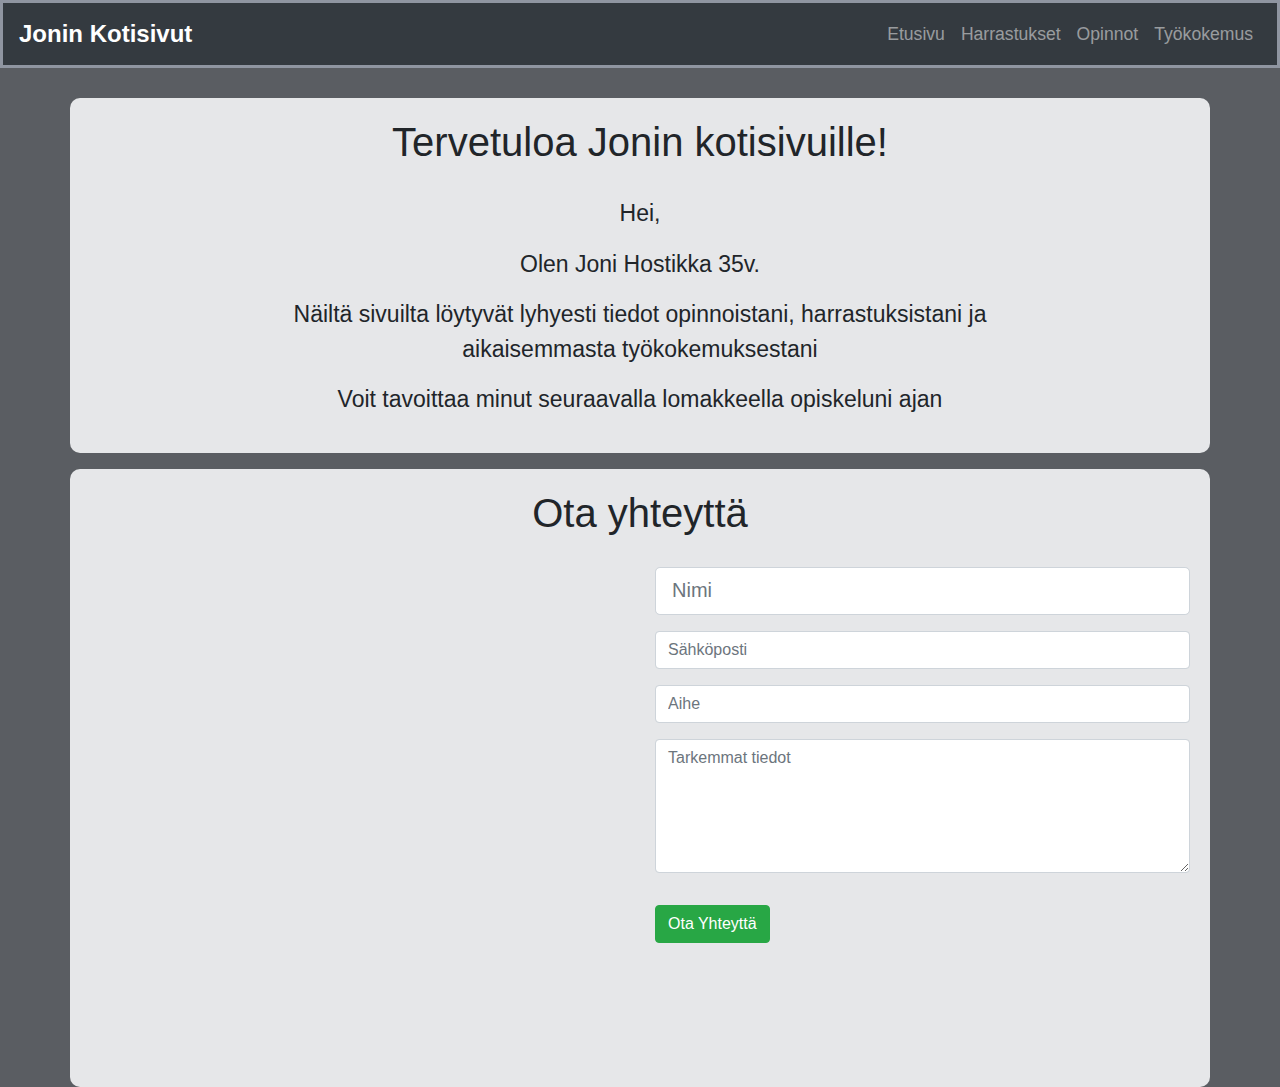
<file: index.html>
<!DOCTYPE html>
<html lang="en">
<head>
    <meta charset="UTF-8">
    <meta http-equiv="X-UA-Compatible" content="IE=edge">
    <meta name="viewport" content="width=device-width, initial-scale=1.0">
    <title>Kotisivut</title>
    <link rel="stylesheet" href="https://maxcdn.bootstrapcdn.com/bootstrap/4.5.2/css/bootstrap.min.css">
    <link rel="stylesheet" href="styles.css">
</head>
<body>
    <header></header>
    <nav class="navbar navbar-expand-lg fixed-top navbar-dark bg-dark">
        <a class="navbar-brand" href="#">Jonin Kotisivut</a>
        <button class="navbar-toggler" type="button" data-toggle="collapse" data-target="#navbarNav" aria-controls="navbarNav" aria-expanded="false" aria-label="Toggle navigation">
            <span class="navbar-toggler-icon"></span>
        </button>
        <div class="collapse navbar-collapse" id="navbarNav">
            <ul class="navbar-nav ml-auto">
                <li class="nav-item">
                    <a class="nav-link" href="index.html">Etusivu</a>
                </li>
                <li class="nav-item">
                    <a class="nav-link" href="Harrastukset.html">Harrastukset</a>
                </li>
                <li class="nav-item">
                    <a class="nav-link" href="Opinnot.html">Opinnot</a>
                </li>
                <li class="nav-item">
                    <a class="nav-link" href="Työkokemus.html">Työkokemus</a>
                </li>
            </ul>
        </div>
    </nav>

    <div class="container mt-5">
        <h1 class="text-center">Tervetuloa Jonin kotisivuille!</h1>
        <div class="row mt-4">
            <div class="col-md-8 offset-md-2">
                <p class="text-center">Hei,</p>
                <p class="text-center">Olen Joni Hostikka 35v.</p>
                <p class="text-center">Näiltä sivuilta löytyvät lyhyesti tiedot opinnoistani, harrastuksistani ja aikaisemmasta työkokemuksestani</p>
                <p class="text-center">Voit tavoittaa minut seuraavalla lomakkeella opiskeluni ajan</p>
            </div>
        </div>
    </div>
    <section class="container mt-3 section" id="contact">
        <h1 class="text-center">Ota yhteyttä</h1>

        <div class="row mt-4">
            <div class="col-lg-6">
                <div style="max-width:100%;overflow:hidden;color:red;width:500px;height:500px;">
                    <div id="embedmap-canvas" style="height:100%; width:100%;max-width:100%;">
                        <iframe style="height:100%;width:100%;border:0;" frameborder="0" src="https://www.google.com/maps/embed/v1/place?q=Kuhmo,+Suomi&key=AIzaSyBFw0Qbyq9zTFTd-tUY6dZWTgaQzuU17R8">
                        </iframe>
                    </div>
                    <a class="googlemaps-html" href="https://www.embed-map.com" id="get-data-forembedmap">https://www.embed-map.com</a>
                    <style>#embedmap-canvas img{max-width:none!important;background:none!important;font-size: inherit;font-weight:inherit;}
                    </style>
                </div>
            </div>

            <div class="col-lg-6">
                <form>
                    <input type="text" class="form-control form-control-lg" placeholder="Nimi">
                    <input type="email" class="form-control mt-3" placeholder="Sähköposti">
                    <input type="text" class="form-control mt-3" placeholder="Aihe">
                    <div class="mb-3 mt-3">
                        <textarea class="form-control" rows="5" id="comment" name="text" placeholder="Tarkemmat tiedot"></textarea>
                    </div>
                </form>
                <button type="button" class="btn btn-success mt-3">Ota Yhteyttä</button>
            </div>
        </div>
        
    </section>
    <script src="https://code.jquery.com/jquery-3.5.1.slim.min.js"></script>
    <script src="https://cdn.jsdelivr.net/npm/@popperjs/core@2.9.3/dist/umd/popper.min.js"></script>
    <script src="https://maxcdn.bootstrapcdn.com/bootstrap/4.5.2/js/bootstrap.min.js"></script>
</body>
</html>
</file>
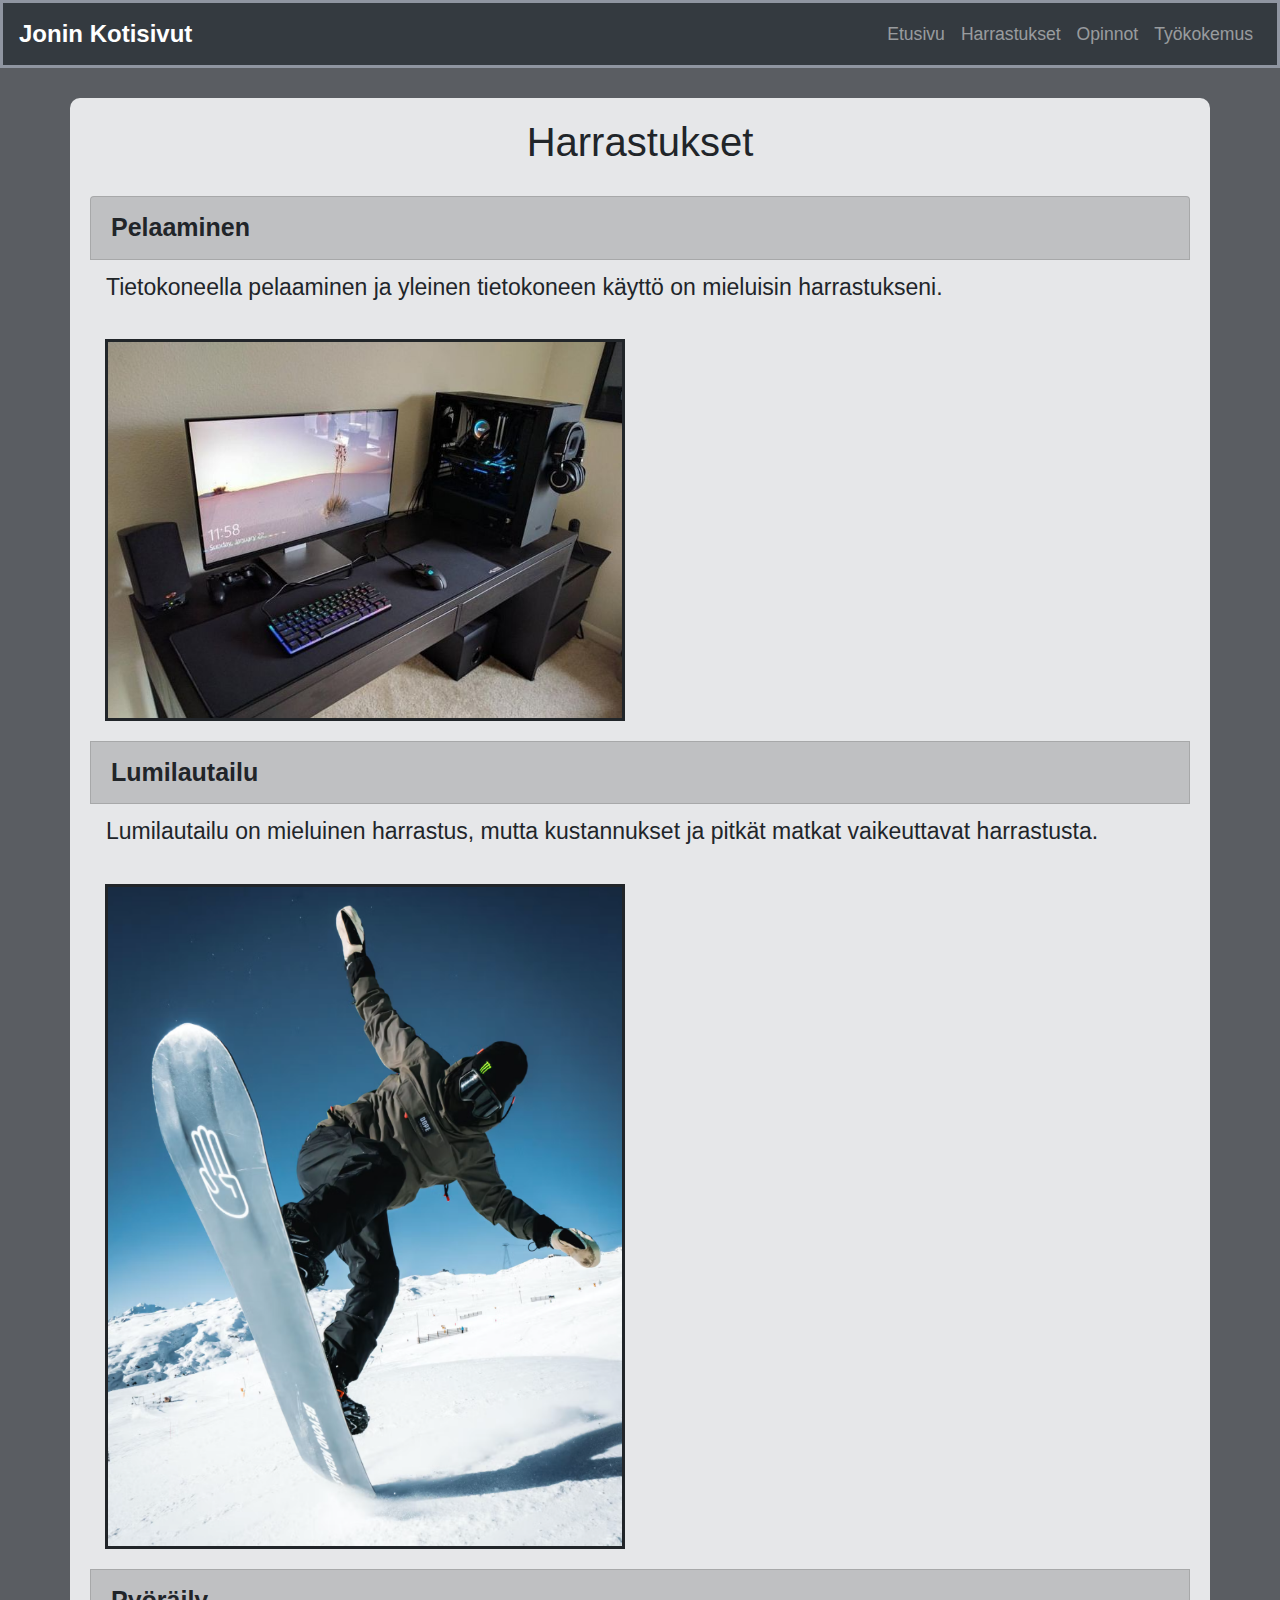
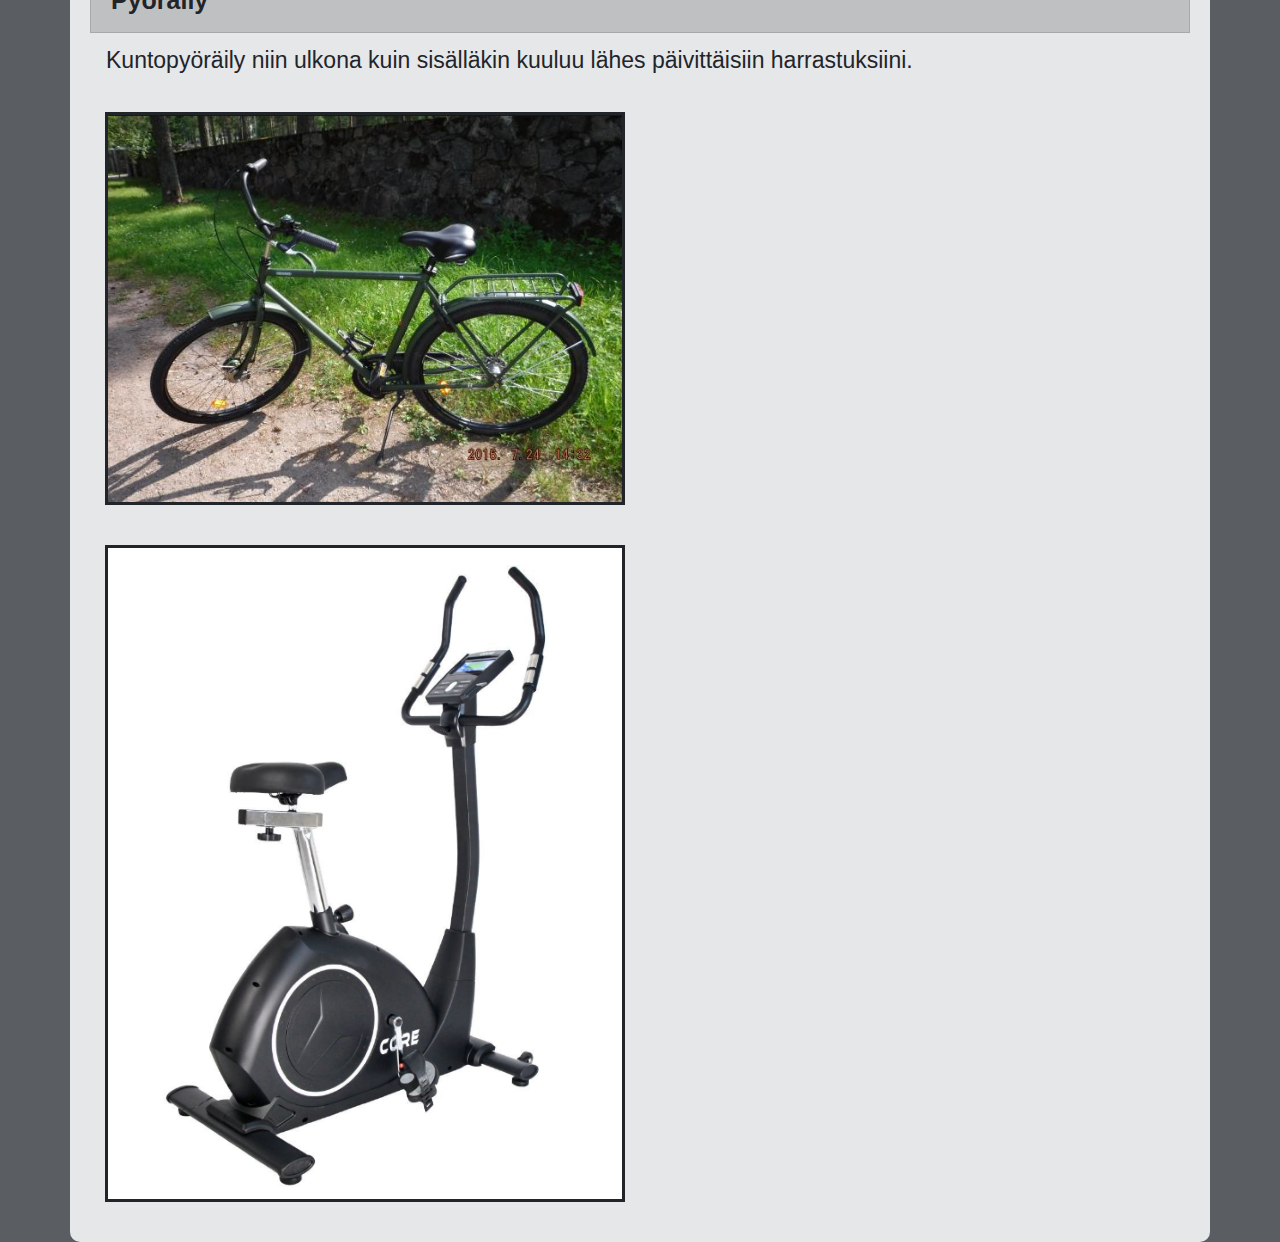
<file: Harrastukset.html>
<!DOCTYPE html>
<html lang="en">
<head>
    <meta charset="UTF-8">
    <meta http-equiv="X-UA-Compatible" content="IE=edge">
    <meta name="viewport" content="width=device-width, initial-scale=1.0">
    <title>Harrastukset</title>
    <link rel="stylesheet" href="https://maxcdn.bootstrapcdn.com/bootstrap/4.5.2/css/bootstrap.min.css">
    <link rel="stylesheet" href="styles.css">
</head>
<body>
    <header></header>
    <nav class="navbar navbar-expand-lg fixed-top navbar-dark bg-dark">
        <a class="navbar-brand" href="#">Jonin Kotisivut</a>
        <button class="navbar-toggler" type="button" data-toggle="collapse" data-target="#navbarNav" aria-controls="navbarNav" aria-expanded="false" aria-label="Toggle navigation">
            <span class="navbar-toggler-icon"></span>
        </button>
        <div class="collapse navbar-collapse" id="navbarNav">
            <ul class="navbar-nav ml-auto">
                <li class="nav-item">
                    <a class="nav-link" href="index.html">Etusivu</a>
                </li>
                <li class="nav-item">
                    <a class="nav-link" href="Harrastukset.html">Harrastukset</a>
                </li>
                <li class="nav-item">
                    <a class="nav-link" href="Opinnot.html">Opinnot</a>
                </li>
                <li class="nav-item">
                    <a class="nav-link" href="Työkokemus.html">Työkokemus</a>
                </li>
            </ul>
        </div>
    </nav>

    <div class="container mt-5">
        <h1 class="text-center">Harrastukset</h1>
        <ul class="list-group mt-4">
            <li class="list-group-item">Pelaaminen</li>
            <p class="ml-3">Tietokoneella pelaaminen ja yleinen tietokoneen käyttö on mieluisin harrastukseni.</p>
            <div class="col-md-6">
                <img src="img/setup.PNG" class="img-fluid" alt="Tietokone">
            </div>
            <li class="list-group-item">Lumilautailu</li>
            <p class="ml-3">Lumilautailu on mieluinen harrastus, mutta kustannukset ja pitkät matkat vaikeuttavat harrastusta.</p>
            <div class="col-md-6">
                <img src="img/lumilautailu.PNG" class="img-fluid" alt="Lumilautailu">
            </div>
            <li class="list-group-item">Pyöräily</li>
            <p class="ml-3">Kuntopyöräily niin ulkona kuin sisälläkin kuuluu lähes päivittäisiin harrastuksiini.</p>
            <div class="col-md-6">
                <img src="img/helkama.PNG" class="img-fluid" alt="Polkupyörä">
            </div>
            <div class="col-md-6">
                <img src="img/kuntopyörä.PNG" class="img-fluid" alt="Kuntopyörä">
            </div>
        </ul>
    </div>

    <script src="https://code.jquery.com/jquery-3.5.1.slim.min.js"></script>
    <script src="https://cdn.jsdelivr.net/npm/@popperjs/core@2.9.3/dist/umd/popper.min.js"></script>
    <script src="https://maxcdn.bootstrapcdn.com/bootstrap/4.5.2/js/bootstrap.min.js"></script>
</body>
</html>
</file>
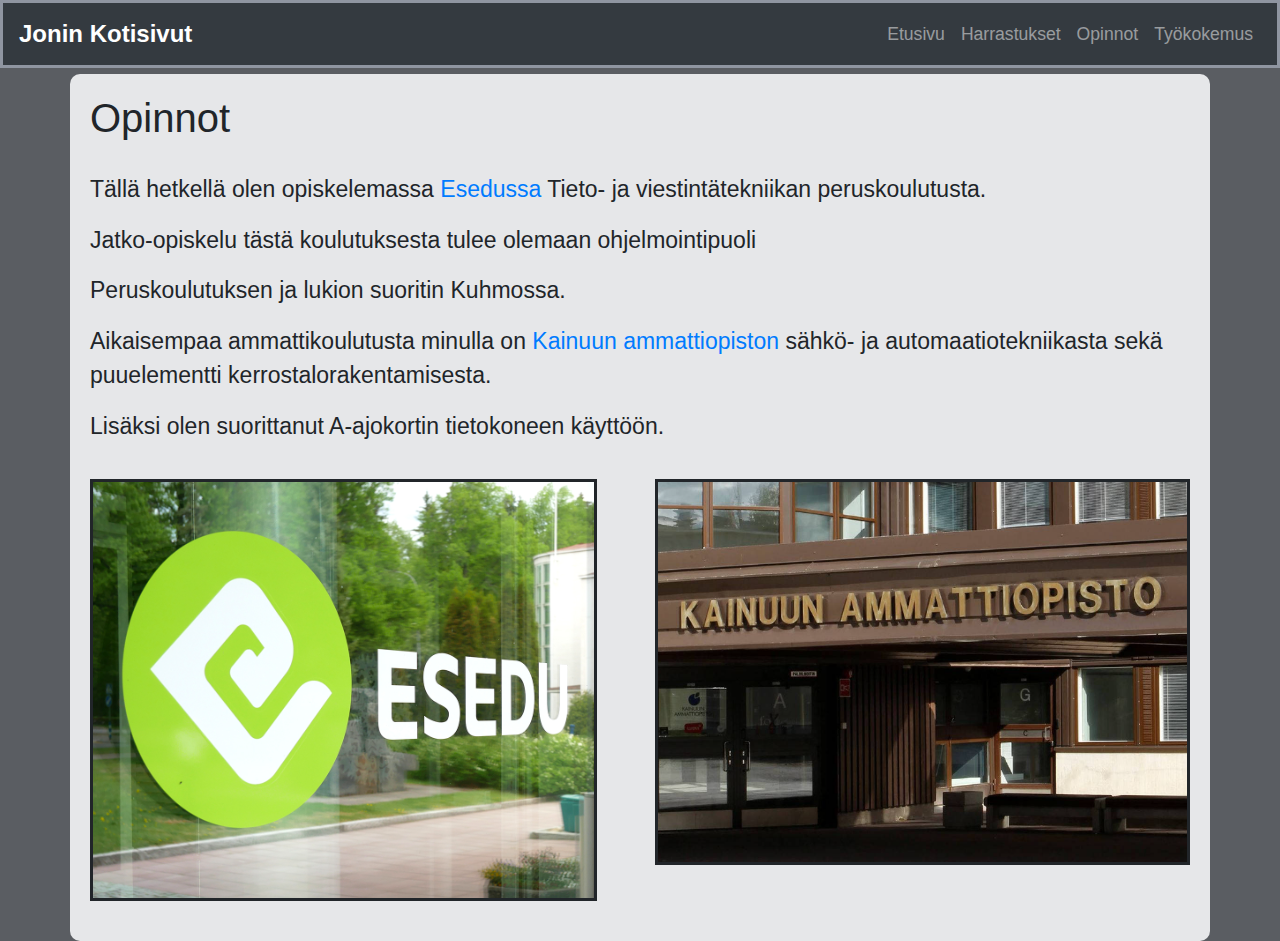
<file: Opinnot.html>
<!DOCTYPE html>
<html lang="en">
<head>
    <meta charset="UTF-8">
    <meta http-equiv="X-UA-Compatible" content="IE=edge">
    <meta name="viewport" content="width=device-width, initial-scale=1.0">
    <title>Opinnot</title>
    <link rel="stylesheet" href="https://maxcdn.bootstrapcdn.com/bootstrap/4.5.2/css/bootstrap.min.css">
    <link rel="stylesheet" href="styles.css">
</head>
<body>
    <header></header>
    <nav class="navbar navbar-expand-lg fixed-top navbar-dark bg-dark">
        <a class="navbar-brand" href="#">Jonin Kotisivut</a>
        <button class="navbar-toggler" type="button" data-toggle="collapse" data-target="#navbarNav" aria-controls="navbarNav" aria-expanded="false" aria-label="Toggle navigation">
            <span class="navbar-toggler-icon"></span>
        </button>
        <div class="collapse navbar-collapse" id="navbarNav">
            <ul class="navbar-nav ml-auto">
                <li class="nav-item">
                    <a class="nav-link" href="index.html">Etusivu</a>
                </li>
                <li class="nav-item">
                    <a class="nav-link" href="Harrastukset.html">Harrastukset</a>
                </li>
                <li class="nav-item">
                    <a class="nav-link" href="Opinnot.html">Opinnot</a>
                </li>
                <li class="nav-item">
                    <a class="nav-link" href="Työkokemus.html">Työkokemus</a>
                </li>
            </ul>
        </div>
    </nav>

    <main class="container mt-4">
        <h1>Opinnot</h1>
        <p>Tällä hetkellä olen opiskelemassa <a href="http://esedu.fi" target="_blank">Esedussa</a> Tieto- ja viestintätekniikan peruskoulutusta.</p>
        <p>Jatko-opiskelu tästä koulutuksesta tulee olemaan ohjelmointipuoli</p>
        <p>Peruskoulutuksen ja lukion suoritin Kuhmossa.</p>
        <p>Aikaisempaa ammattikoulutusta minulla on <a href="http://kao.fi" target="_blank">Kainuun ammattiopiston</a> sähkö- ja automaatiotekniikasta sekä puuelementti kerrostalorakentamisesta.</p>
        <p>Lisäksi olen suorittanut A-ajokortin tietokoneen käyttöön.</p>

        <div class="row">
            <div class="col-md-6">
                <img src="img/esedun.PNG" alt="Esedu logo" class="img-fluid">
            </div>
            <div class="col-md-6">
                <img src="img/kao.PNG" alt="Ammattiopisto" class="img-fluid">
            </div>
        </div>
    </main>

    <script src="https://code.jquery.com/jquery-3.5.1.slim.min.js"></script>
    <script src="https://cdn.jsdelivr.net/npm/@popperjs/core@2.9.3/dist/umd/popper.min.js"></script>
    <script src="https://maxcdn.bootstrapcdn.com/bootstrap/4.5.2/js/bootstrap.min.js"></script>
</body>
</html>
</file>
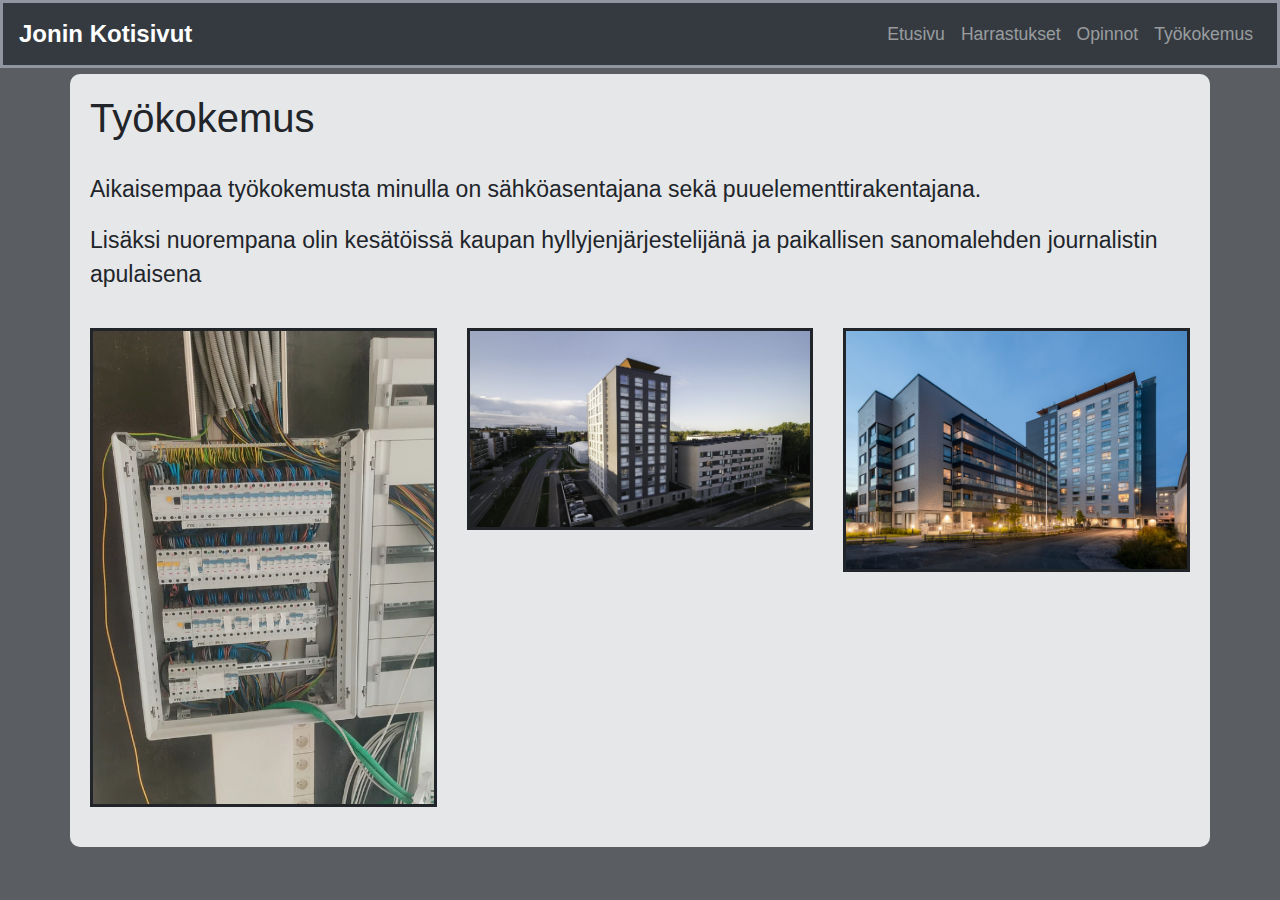
<file: Työkokemus.html>
<!DOCTYPE html>
<html lang="en">
<head>
    <meta charset="UTF-8">
    <meta http-equiv="X-UA-Compatible" content="IE=edge">
    <meta name="viewport" content="width=device-width, initial-scale=1.0">
    <title>Työkokemus</title>
    <link rel="stylesheet" href="https://maxcdn.bootstrapcdn.com/bootstrap/4.5.2/css/bootstrap.min.css">
    <link rel="stylesheet" href="styles.css">
</head>
<body>
    <header></header>
    <nav class="navbar navbar-expand-lg fixed-top navbar-dark bg-dark">
        <a class="navbar-brand" href="#">Jonin Kotisivut</a>
        <button class="navbar-toggler" type="button" data-toggle="collapse" data-target="#navbarNav" aria-controls="navbarNav" aria-expanded="false" aria-label="Toggle navigation">
            <span class="navbar-toggler-icon"></span>
        </button>
        <div class="collapse navbar-collapse" id="navbarNav">
            <ul class="navbar-nav ml-auto">
                <li class="nav-item">
                    <a class="nav-link" href="index.html">Etusivu</a>
                </li>
                <li class="nav-item">
                    <a class="nav-link" href="Harrastukset.html">Harrastukset</a>
                </li>
                <li class="nav-item">
                    <a class="nav-link" href="Opinnot.html">Opinnot</a>
                </li>
                <li class="nav-item">
                    <a class="nav-link" href="Työkokemus.html">Työkokemus</a>
                </li>
            </ul>
        </div>
    </nav>

    <main class="container mt-4">
        <h1>Työkokemus</h1>
        <p>Aikaisempaa työkokemusta minulla on sähköasentajana sekä puuelementtirakentajana.</p>
        <p>Lisäksi nuorempana olin kesätöissä kaupan hyllyjenjärjestelijänä ja paikallisen sanomalehden journalistin apulaisena</p>

        <div class="row">
            <div class="col-md-4">
                <img src="img/keskus.PNG" alt="Sähköpääkeskus" class="img-fluid">
            </div>
            <div class="col-md-4">
                <img src="img/hoas.PNG" alt="Puukerrostalo" class="img-fluid">
            </div>
            <div class="col-md-4">
                <img src="img/hoas2.PNG" alt="Kerrostalo" class="img-fluid">
            </div>
        </div>
    </main>

    <script src="https://code.jquery.com/jquery-3.5.1.slim.min.js"></script>
    <script src="https://cdn.jsdelivr.net/npm/@popperjs/core@2.9.3/dist/umd/popper.min.js"></script>
    <script src="https://maxcdn.bootstrapcdn.com/bootstrap/4.5.2/js/bootstrap.min.js"></script>
</body>
</html>
</file>
<file: styles.css>
body {
    background-color: #5a5d62;
}

nav {
    border: solid;
    border-color: #8f95a1;
}

.navbar-brand {
    font-size: 1.5rem;
    font-weight: bold;
}

.navbar-nav .nav-link {
    font-size: 1.1rem;
}

.container {
    background-color: #e6e7e9;
    padding: 20px;
    border-radius: 10px;
    font-size: 23px;
}

.container h1 {
    margin-bottom: 30px;
    font-size: 40px;
}

.text-center {
    text-align: center;
}

.mb-4 {
    margin-bottom: 1.5rem !important;
}

.list-group-item {
    font-weight: bold;
    background: #bfc0c2;
    font-size: 25px;
}

.list-group-item + p {
    margin-left: 1.5rem;
    margin-bottom: 15px;
    margin-top: 10px;
}

.img-fluid {
    max-width: 100%;
    height: auto;
    margin-top: 20px;
    margin-bottom: 20px;
    border: solid;
}

.row.mt-4 {
    margin-top: 30px;
}


header {
    padding-bottom: 50px;
    background-color: #5a5d62;
}
</file>
